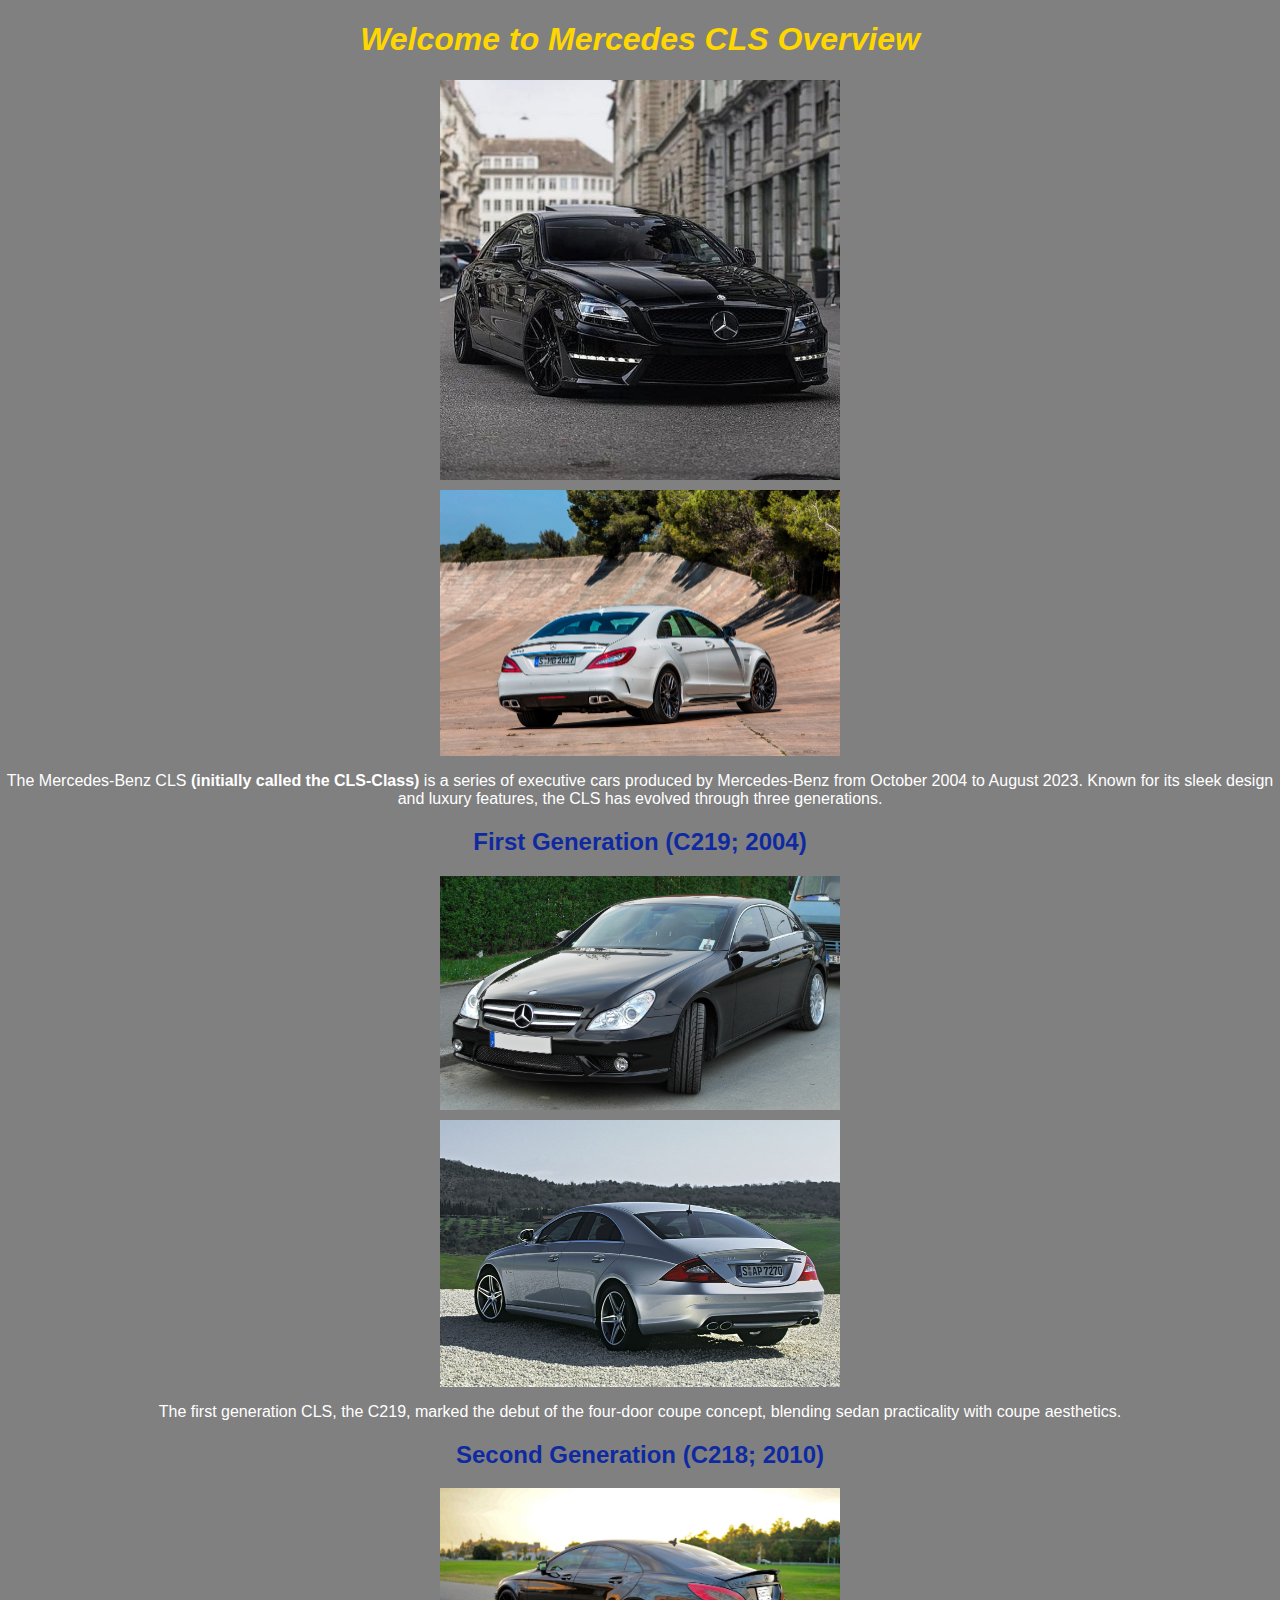
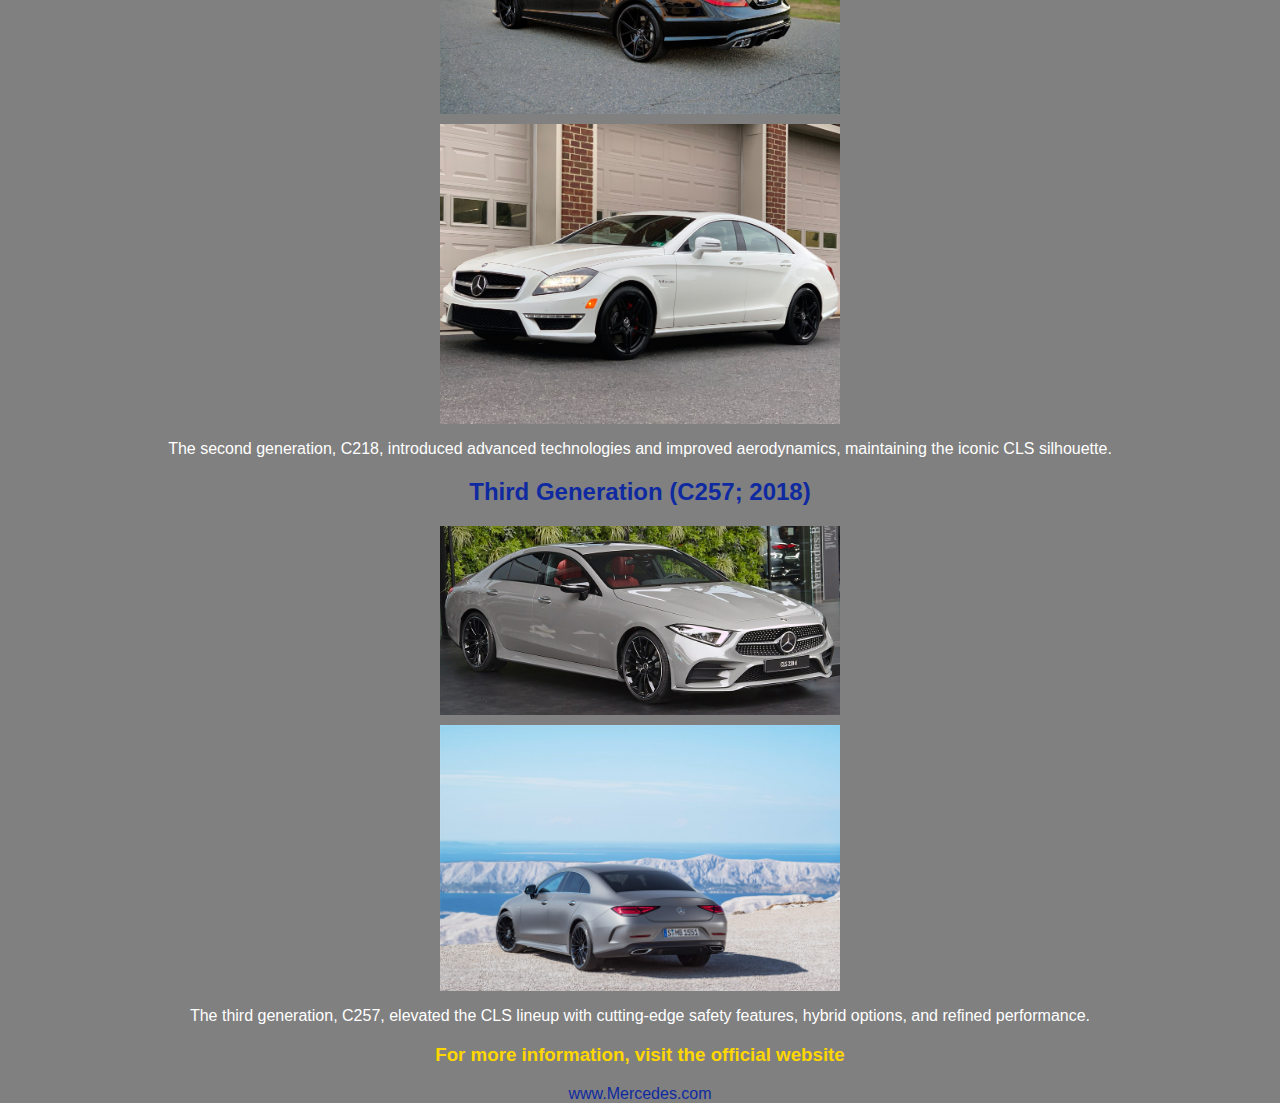
<file: index.html>
<!DOCTYPE html>
<html lang="en">
<head>
    <meta charset="UTF-8">
    <meta name="viewport" content="width=device-width, initial-scale=1.0">
    <title>Mercedes CLS: History, Models, and Features</title>
    <link rel="stylesheet" href="style.css">
    <meta name="keywords" content="Mercedes CLS, CLS history, CLS models, CLS generations, Mercedes-Benz executive cars">
    <meta name="description" content="Explore the history, models, and features of the Mercedes-Benz CLS from its first generation (C219) to the latest (C257).">
</head>
<body>
    <header>
        <h1><em>Welcome to Mercedes CLS Overview</em></h1>
    </header>

    <section>
        <img src="images/cls.jpg" alt="Mercedes CLS">
        <img src="images/1.jpg" alt="Mercedes CLS Second View">
        <p>The Mercedes-Benz CLS <strong>(initially called the CLS-Class)</strong> is a series of executive cars produced by Mercedes-Benz from October 2004 to August 2023. Known for its sleek design and luxury features, the CLS has evolved through three generations.</p>
    </section>

    <section>
        <h2><a href="clsFirstgen.html">First Generation (C219; 2004)</a></h2>
        <img src="images/cls c219.jpg" alt="First Generation CLS C219">
        <img src="images/cls219.jpg" alt="Mercedes CLS 219">
        <p>The first generation CLS, the C219, marked the debut of the four-door coupe concept, blending sedan practicality with coupe aesthetics.</p>
    </section>

    <section>
        <h2><a href="clssecondgen.html">Second Generation (C218; 2010)</a></h2>
        <img src="images/cl.jpg" alt="Second Generation CLS C218">
        <img src="images/cls 2014.jpg" alt="Mercedes CLS 2014">
        <p>The second generation, C218, introduced advanced technologies and improved aerodynamics, maintaining the iconic CLS silhouette.</p>
    </section>

    <section>
        <h2><a href="clsthirdgenc257.html">Third Generation (C257; 2018)</a></h2>
        <img src="images/cls3rd.jpg" alt="Third Generation CLS C257">
        <img src="images/cls2024.jpg" alt="Mercedes CLS 2024">
        <p>The third generation, C257, elevated the CLS lineup with cutting-edge safety features, hybrid options, and refined performance.</p>
    </section>

    <footer>
        <h3>For more information, visit the official website</h3>
        <a href="https://www.mercedes.com" target="_blank">www.Mercedes.com</a>
    </footer>
</body>
</html>
</file>
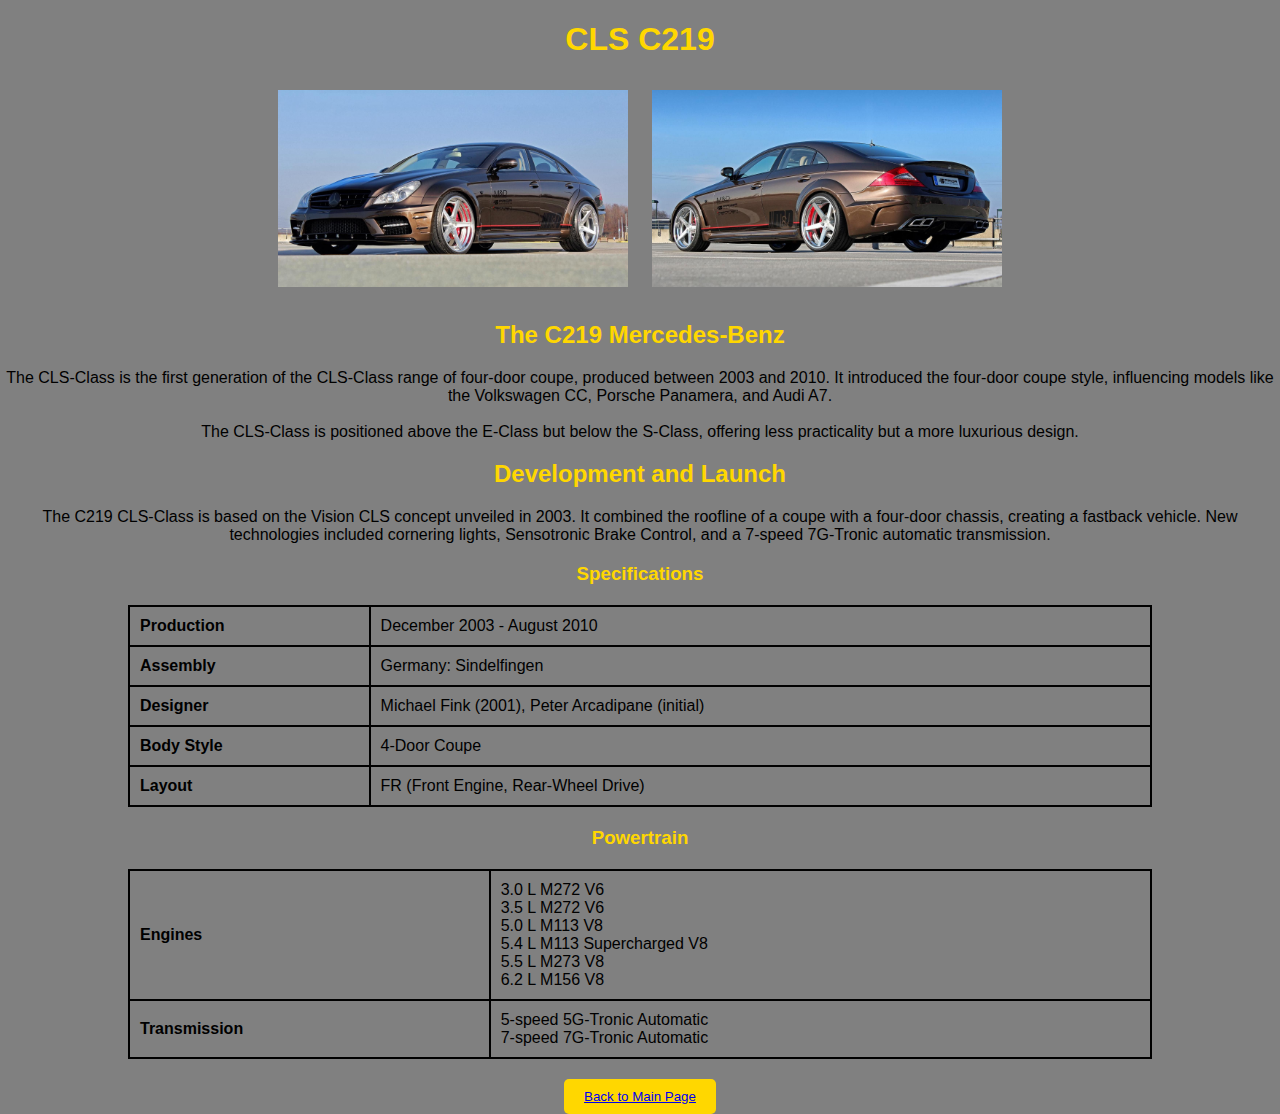
<file: clsFirstgen.html>
<!DOCTYPE html>
<html lang="en">

<head>
    <meta charset="UTF-8">
    <meta name="viewport" content="width=device-width, initial-scale=1.0">
    <title>CLS First Generation</title>
    <link rel="stylesheet" href="style1.css">
</head>

<body>
    <h1>CLS C219</h1>

    <img src="images/clsfirstgen1.jpg" alt="CLS First Generation">
    <img src="images/clsfirstgen2.jpg" alt="CLS First Generation">

    <p>
        <h2>The C219 Mercedes-Benz</h2>
        The CLS-Class is the first generation of the CLS-Class range of four-door coupe, produced between 2003 and 2010.
        It introduced the four-door coupe style, influencing models like the Volkswagen CC, Porsche Panamera, and Audi A7.
        <br><br>
        The CLS-Class is positioned above the E-Class but below the S-Class, offering less practicality but a more luxurious design.
    </p>

    <h2>Development and Launch</h2>
    <p>
        The C219 CLS-Class is based on the Vision CLS concept unveiled in 2003. It combined the roofline of a coupe with a four-door chassis, creating a fastback vehicle.
        New technologies included cornering lights, Sensotronic Brake Control, and a 7-speed 7G-Tronic automatic transmission.
    </p>

    <h3>Specifications</h3>
    <table>
        <tr>
            <th>Production</th>
            <td>December 2003 - August 2010</td>
        </tr>
        <tr>
            <th>Assembly</th>
            <td>Germany: Sindelfingen</td>
        </tr>
        <tr>
            <th>Designer</th>
            <td>Michael Fink (2001), Peter Arcadipane (initial)</td>
        </tr>
        <tr>
            <th>Body Style</th>
            <td>4-Door Coupe</td>
        </tr>
        <tr>
            <th>Layout</th>
            <td>FR (Front Engine, Rear-Wheel Drive)</td>
        </tr>
    </table>

    <h3>Powertrain</h3>
    <table>
        <tr>
            <th>Engines</th>
            <td>
                3.0 L M272 V6<br>
                3.5 L M272 V6<br>
                5.0 L M113 V8<br>
                5.4 L M113 Supercharged V8<br>
                5.5 L M273 V8<br>
                6.2 L M156 V8
            </td>
        </tr>
        <tr>
            <th>Transmission</th>
            <td>
                5-speed 5G-Tronic Automatic<br>
                7-speed 7G-Tronic Automatic
            </td>
        </tr>
    </table>

    <button>
        <a href="index.html">Back to Main Page</a>
    </button>
</body>

</html>
</file>
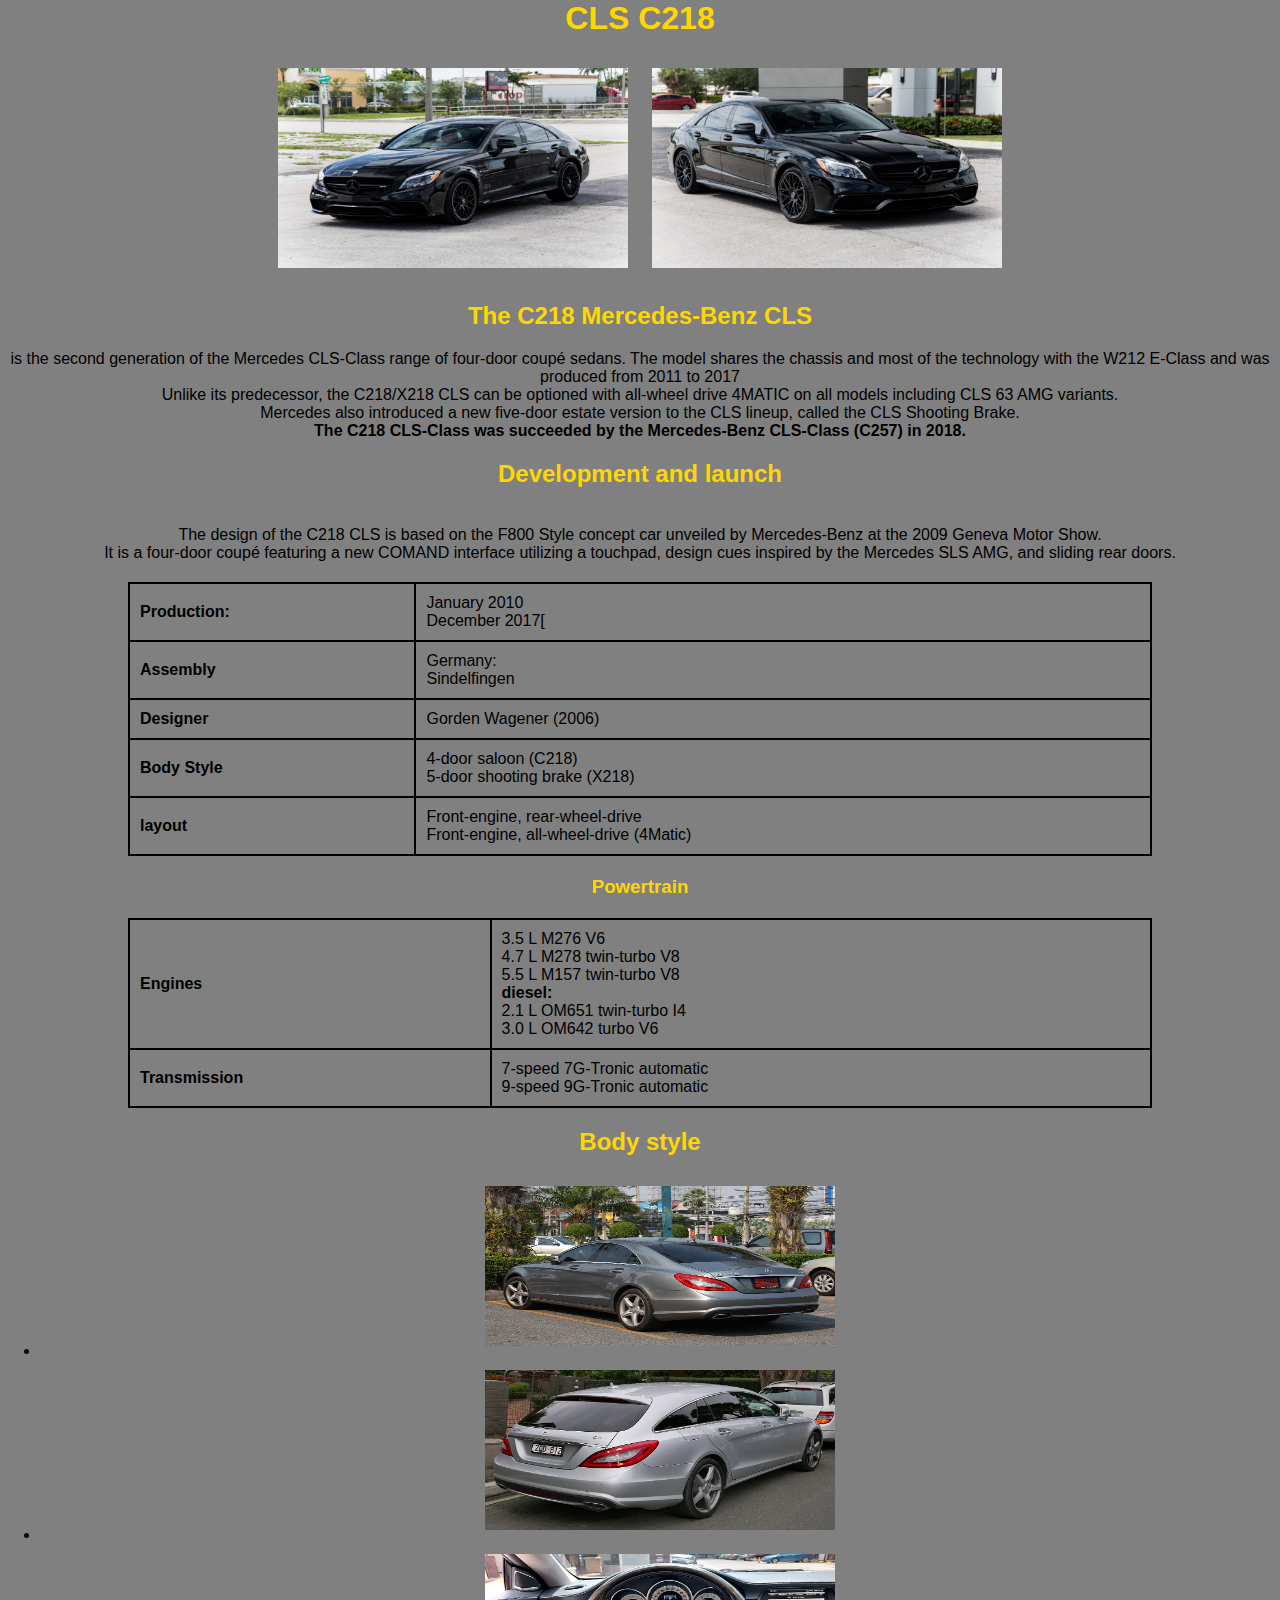
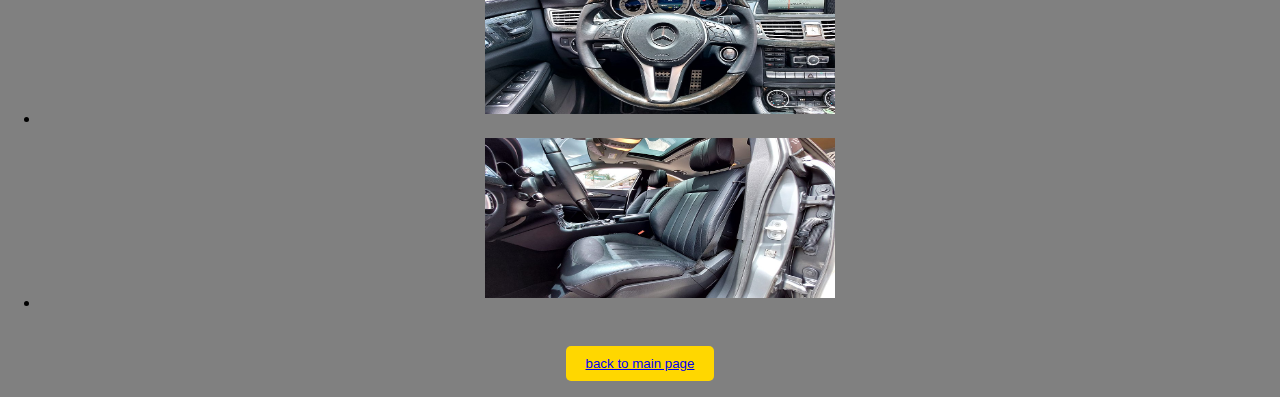
<file: clssecondgen.html>
<html>

<head>
    <title>
        CLS Second generation
    </title>
    <h1>CLS  C218</h1>
    <link rel="stylesheet" href="style1.css">

</head>

<body bgcolor="grey">
    <img src= "images/clssegen1.jpg" width="350px" height="200px" alt="CLS">
    <img src=  "images/clssecgen2.jpg" width="350px" height="200px" alt="CLS">
    <p>
        <h2>The C218 Mercedes-Benz CLS </h2> 
        is the second generation of the Mercedes CLS-Class range of four-door coupé sedans. The model shares the chassis and most of the technology with the W212 E-Class and was produced from 2011 to 2017

        <br>
        Unlike its predecessor, the C218/X218 CLS can be optioned with all-wheel drive 4MATIC on all models including CLS 63 AMG variants.
        <br>
        Mercedes also introduced a new five-door estate version to the CLS lineup, called the CLS Shooting Brake.
        <br>
        <strong>The C218 CLS-Class was succeeded by the Mercedes-Benz CLS-Class (C257) in 2018.</strong>
        <br>
        <h2>
            Development and launch
        </h2>
        <br>
        The design of the C218 CLS is based on the F800 Style concept car unveiled by Mercedes-Benz at the 2009 Geneva Motor Show.
        <br>
        It is a four-door coupé featuring a new COMAND interface utilizing a touchpad, design cues inspired by the Mercedes SLS AMG, and sliding rear doors.





        


    </p>
    <table border="2">
            <tr>
               
                <th>Production:</th>
                <td> January 2010<br> December 2017[</td>
            
            </tr>
            <tr>
                <th>Assembly</th>
                <td>Germany: <br>Sindelfingen</td>
            </tr>
            <tr>
                <th>Designer</th>
                <td>Gorden Wagener (2006)</td>
            </tr>
            <tr>
                <th>Body Style</th>
                <td>4-door saloon (C218) <br>
                    5-door shooting brake (X218)</td>
            </tr>
            <tr>
                <th>layout</th>
                <td>	
                    Front-engine, rear-wheel-drive <br>
                    Front-engine, all-wheel-drive (4Matic)</td>
            </tr>

            
        </table>
        <h3>Powertrain</h3>
        <table border="2">
            <tr>
                <th>Engines

                </th>
                <td>  3.5 L M276 V6 <br>
                    4.7 L M278 twin-turbo V8 <br>
                    5.5 L M157 twin-turbo V8 <br>
                    <strong>diesel:</strong><br>
                    2.1 L OM651 twin-turbo I4 <br>
                    3.0 L OM642 turbo V6  </td>

            </tr>
            <tr>
                <th>
                   Transmission 
                </th>
                <td>
                    7-speed 7G-Tronic automatic <br>
9-speed 9G-Tronic automatic
                </td>
            </tr>

        </table>

        <h2>Body style</h2>
        <ul>
            <li> <img src="images/clssecgenbody1.jpg" width="260px" height="160px" alt="CLS"></li>
            <li><img src="images/clssecgenstyle2.jpg" width="260px" height="160px" alt="CLS"></li>
            <li><img src="images/clssecgeninside1.jpg" width="260px" height="160px" alt="CLS"></li>
            <li><img src="images/clssecgeninside2.jpg" width="260px" height="160px" alt="CLS"></li>


        </ul>




        <form>
            <br>
            <button>
                <a href="index.html"> back to main page</a>
            </button>
        </form>


    
</body>
</html>
</file>
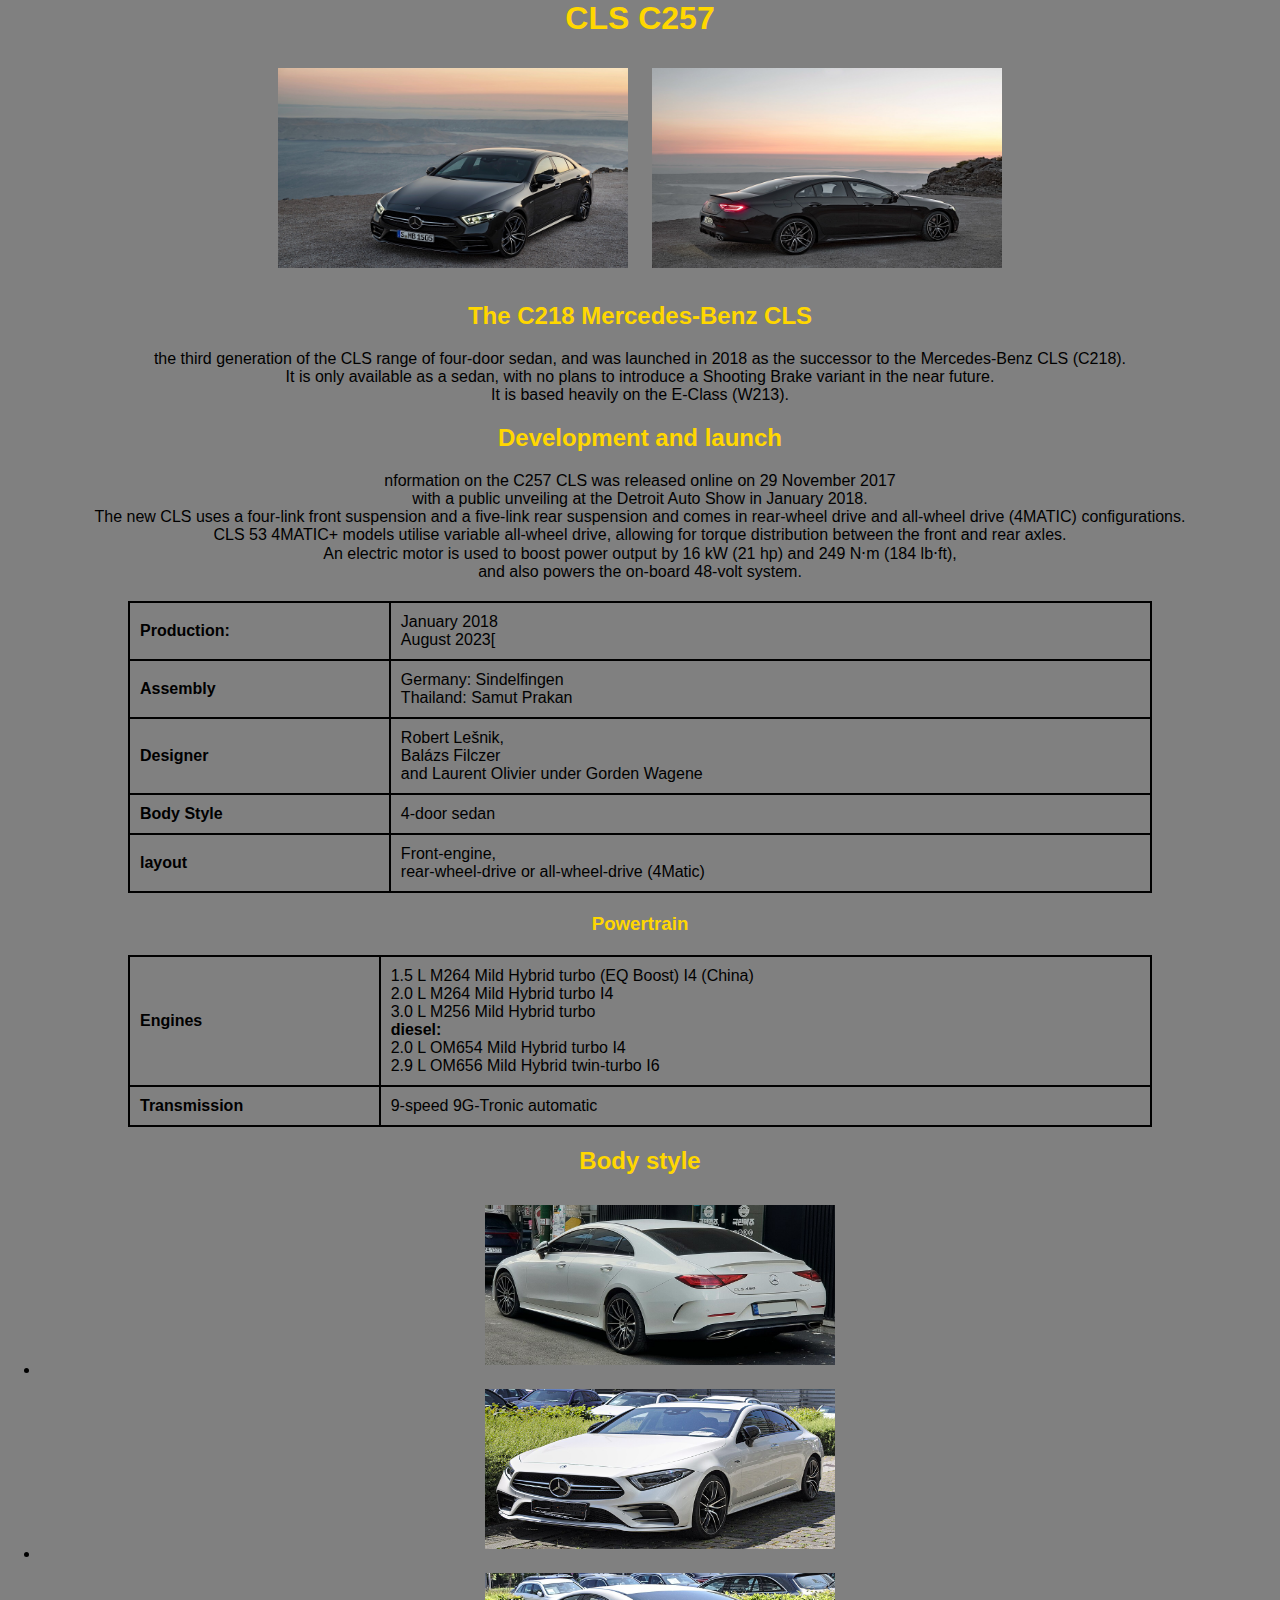
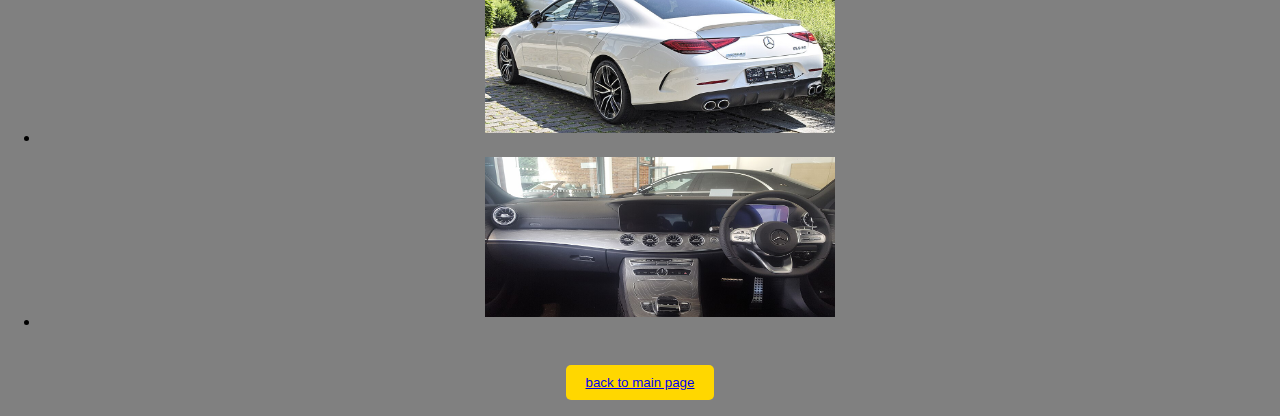
<file: clsthirdgenc257.html>
<html>

<head>
    <title>
        CLS Third generation
    </title>
    <h1>CLS  C257</h1>
    <link rel="stylesheet" href="style1.css">

</head>

<body bgcolor="grey">
    <img src= "images/clsthirdgen1.jpg" width="350px" height="200px" alt="CLS">
    <img src=  "images/clsthirdgen2.jpg" width="350px" height="200px" alt="CLS">
    <p>
        <h2>The C218 Mercedes-Benz CLS </h2> 
         the third generation of the CLS range of four-door sedan, and was launched in 2018 as the successor to the Mercedes-Benz CLS (C218).
        <br>
        It is only available as a sedan, with no plans to introduce a Shooting Brake variant in the near future.
        <br>
        It is based heavily on the E-Class (W213).


        <h2>
            Development and launch
        </h2>
        nformation on the C257 CLS was released online on 29 November 2017
        <br>
        with a public unveiling at the Detroit Auto Show in January 2018.
        <br>
        The new CLS uses a four-link front suspension and a five-link rear suspension and comes in rear-wheel drive and all-wheel drive (4MATIC) configurations.
        <br>
        CLS 53 4MATIC+ models utilise variable all-wheel drive, allowing for torque distribution between the front and rear axles.
        <br>
        An electric motor is used to boost power output by 16 kW (21 hp) and 249 N⋅m (184 lb⋅ft),
        <br>
        and also powers the on-board 48-volt system.



        





        


    </p>
    <table border="2">
            <tr>
               
                <th>Production:</th>
                <td> January 2018<br> August 2023[</td>
            
            </tr>
            <tr>
                <th>Assembly</th>
                <td>Germany: Sindelfingen <br>Thailand: Samut Prakan</td>
            </tr>
            <tr>
                <th>Designer</th>
                <td>Robert Lešnik,<br>Balázs Filczer <br> and Laurent Olivier under Gorden Wagene</td>
            </tr>
            <tr>
                <th>Body Style</th>
                <td>4-door sedan</td>
            </tr>
            <tr>
                <th>layout</th>
                <td>Front-engine,<br>
                     rear-wheel-drive or all-wheel-drive (4Matic)	
                    </td>
            </tr>

            
        </table>
        <h3>Powertrain</h3>
        <table border="2">
            <tr>
                <th>Engines

                </th>
                <td> 1.5 L M264 Mild Hybrid turbo (EQ Boost) I4 (China) <br>
                    2.0 L M264 Mild Hybrid turbo I4 <br>
                    3.0 L M256 Mild Hybrid turbo <br>
                    <strong>diesel:</strong><br>
                    2.0 L OM654 Mild Hybrid turbo I4 <br>
2.9 L OM656 Mild Hybrid twin-turbo I6
                      </td>

            </tr>
            <tr>
                <th>
                   Transmission 
                </th>
                <td>
                    9-speed 9G-Tronic automatic
                </td>
            </tr>

        </table>

        <h2>Body style</h2>
        <ul>
            <li> <img src="images/clsthirdgenstyle1.jpg" width="260px" height="160px" alt="CLS"></li>
            <li><img src="images/clsthirdgenstle2.jpg" width="260px" height="160px" alt="CLS"></li>
            <li><img src="images/clsthirdgenstyle3.jpg" width="260px" height="160px" alt="CLS"></li>
            <li><img src="images/clsthirdinside.jpg" width="260px" height="160px" alt="CLS"></li>


        </ul>




        <form>
            <br>
            <button>
                <a href="index.html"> back to main page</a>
            </button>
        </form>


    
</body>
</html>
</file>
<file: style.css>
body {
    background-color: grey;
    font-family: Arial, sans-serif;
    color: white;
    text-align: center;
    margin: 0;
    padding: 0;
}

h1, h2, h3 {
    color: gold;
}

a {
    color: rgb(15, 42, 161);
    text-decoration: none;
}

a:hover {
    text-decoration: underline;
}

ul {
    list-style: none;
    padding: 0;
}

li {
    margin: 5px 0;
}

img {
    margin: 10px auto;
    width: 90%;
    max-width: 400px;
    display: block;
}
</file>
<file: style1.css>
body {
    background-color: grey;
    font-family: Arial, sans-serif;
    color: rgb(0, 0, 0);
    text-align: center;
    margin: 0;
    padding: 0;
}

h1, h2, h3 {
    color: gold;
}

table {
    margin: 20px auto;
    border-collapse: collapse;
    color: rgb(0, 0, 0);
    width: 80%;
}

th, td {
    border: 2px solid rgb(0, 0, 0);
    padding: 10px;
    text-align: left;
}

img {
    width: 90%;
    max-width: 350px;
    margin: 10px;
}



button {
    background-color: gold;
    color: black;
    padding: 10px 20px;
    border: none;
    border-radius: 5px;
    cursor: pointer;
}
</file>
